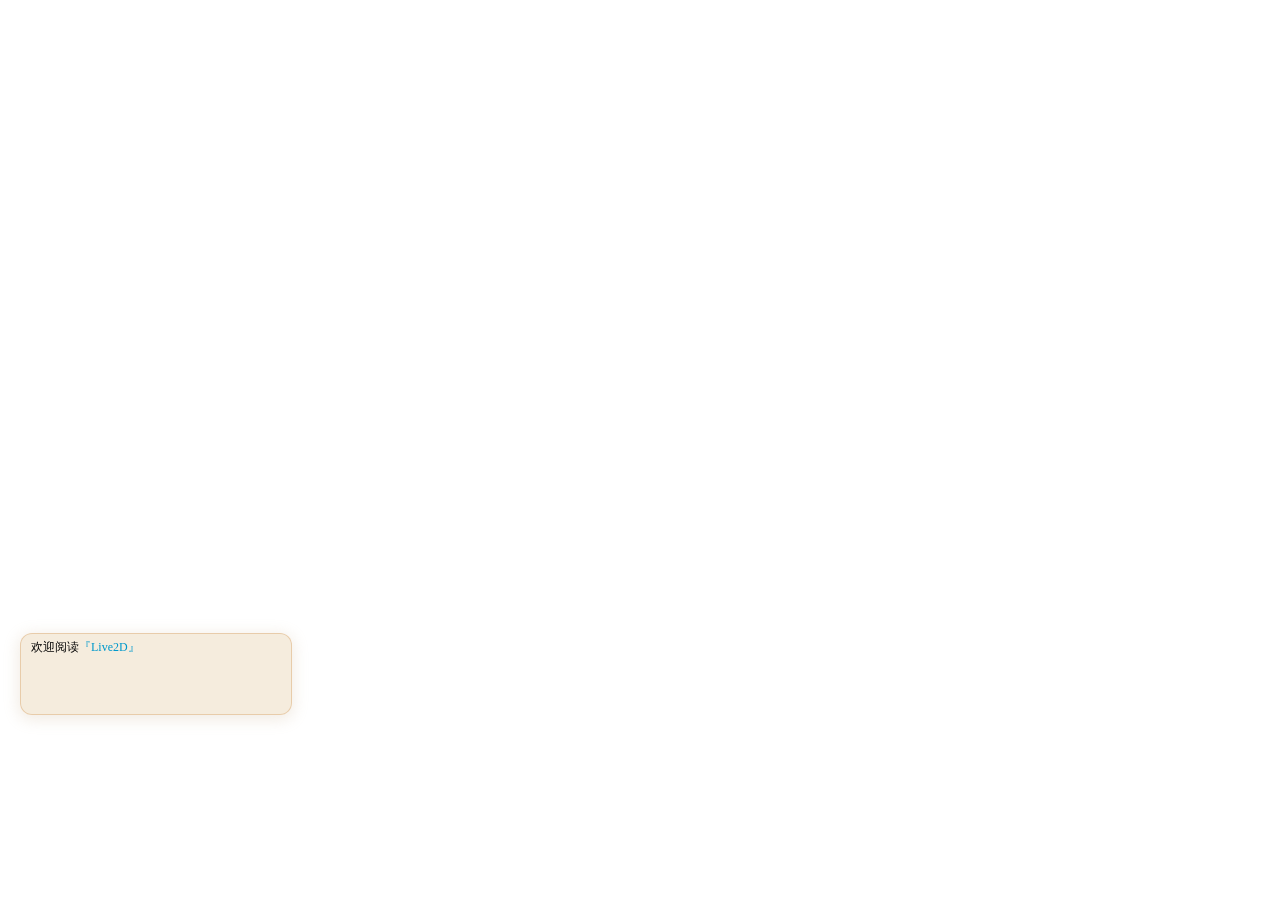
<file: live2d/index.html>
<!DOCTYPE html>
<html xmlns="http://www.w3.org/1999/xhtml">
<head>
    <meta http-equiv="Content-Type" content="text/html; charset=UTF-8"/>
    <title>Live2D</title>
    <link rel="stylesheet" type="text/css" href="assets/waifu.css"/>

</head>
<body>
<link rel="stylesheet" type="text/css" href="./assets/waifu.css">
<div class="waifu" id="waifu">
    <div class="waifu-tips" style="opacity: 1;"></div>
    <canvas id="live2d" width="280" height="250" class="live2d"></canvas>
    <div class="waifu-tool">
        <span class="fui-home"></span>
        <span class="fui-chat"></span>
        <span class="fui-eye"></span>
        <span class="fui-user"></span>
        <span class="fui-photo"></span>
        <span class="fui-info-circle"></span>
        <span class="fui-cross"></span>
    </div>
</div>
<script src="../js/jquery.js"></script>
<script src="./assets/live2d.js"></script>
<script src="./assets/waifu-tips.js"></script>
<script type="text/javascript">initModel()</script>
</body>
</html>
</file>
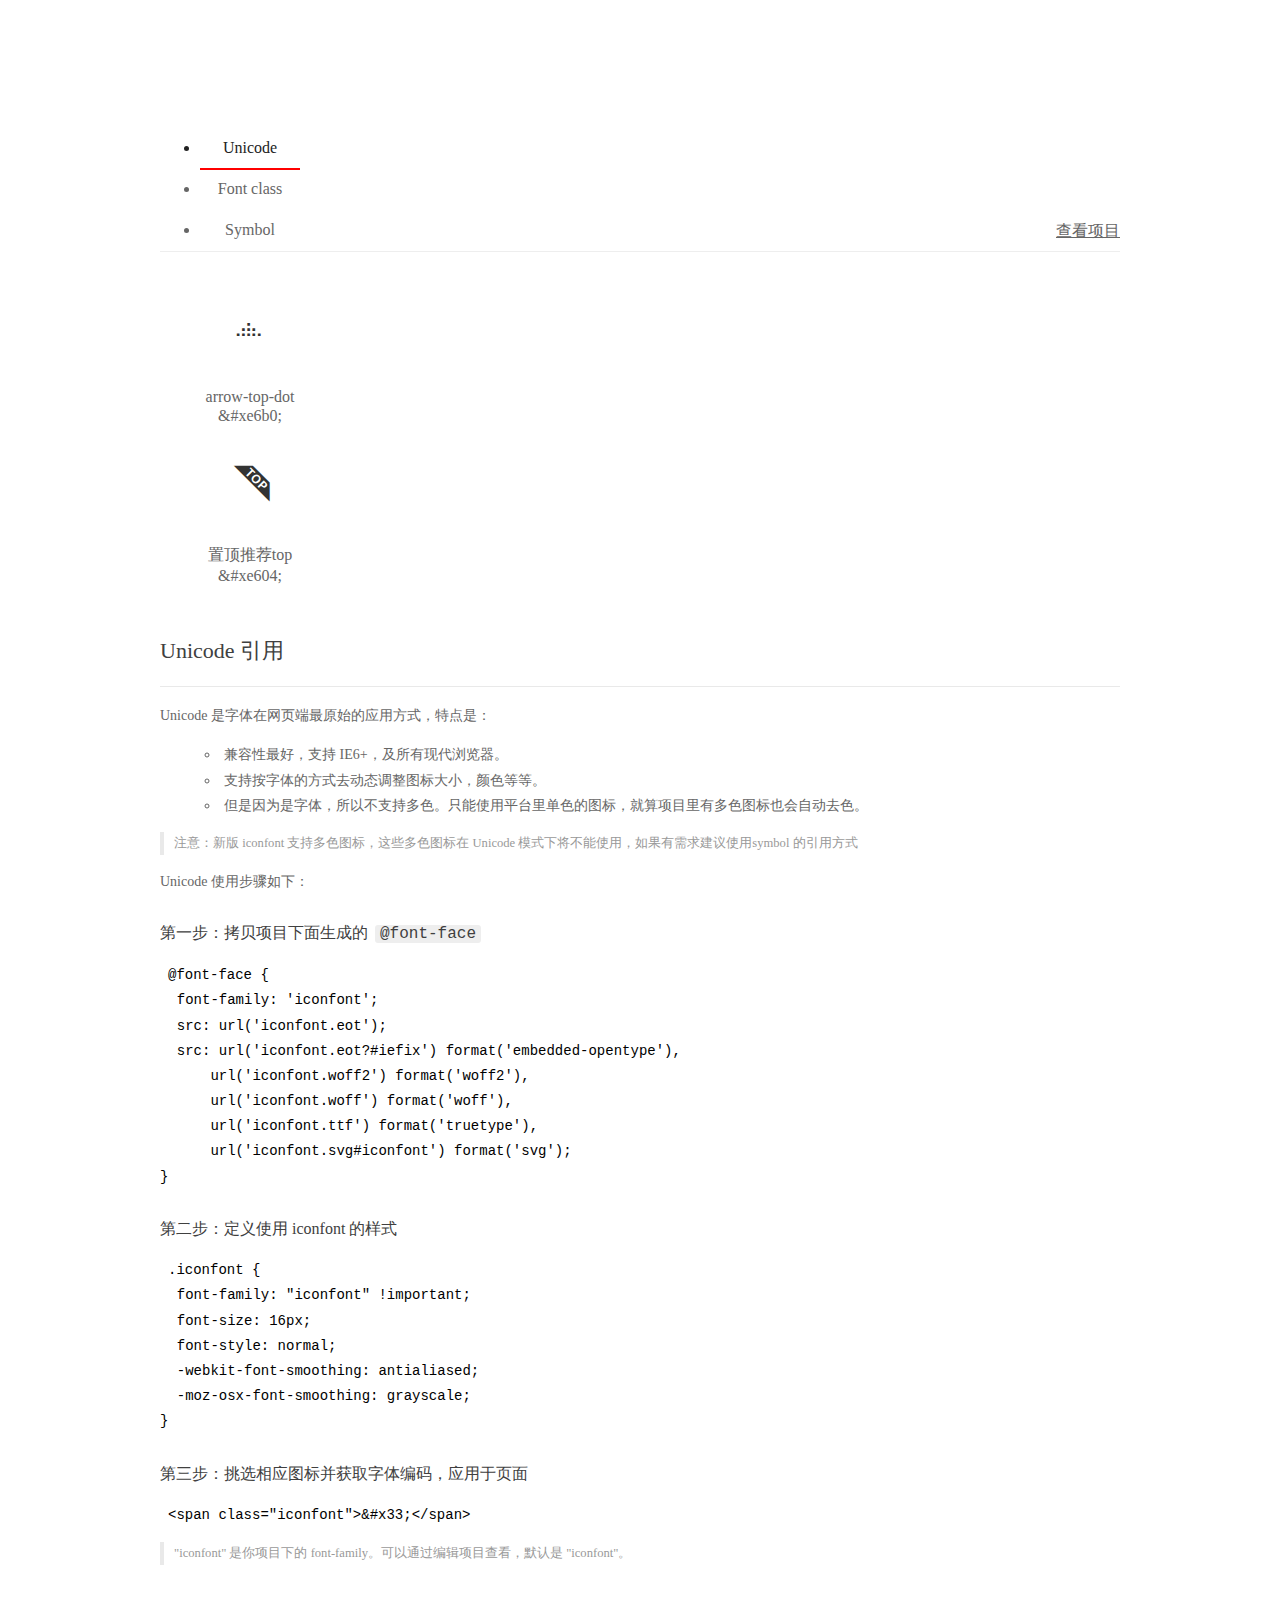
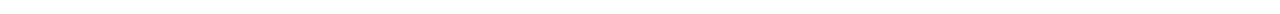
<file: fonts/aside/aside-top/demo_index.html>
<!DOCTYPE html>
<html>
<head>
  <meta charset="utf-8"/>
  <title>IconFont Demo</title>
  <link rel="shortcut icon" href="https://gtms04.alicdn.com/tps/i4/TB1_oz6GVXXXXaFXpXXJDFnIXXX-64-64.ico" type="image/x-icon"/>
  <link rel="stylesheet" href="https://g.alicdn.com/thx/cube/1.3.2/cube.min.css">
  <link rel="stylesheet" href="demo.css">
  <link rel="stylesheet" href="iconfont.css">
  <script src="iconfont.js"></script>
  <!-- jQuery -->
  <script src="https://a1.alicdn.com/oss/uploads/2018/12/26/7bfddb60-08e8-11e9-9b04-53e73bb6408b.js"></script>
  <!-- 代码高亮 -->
  <script src="https://a1.alicdn.com/oss/uploads/2018/12/26/a3f714d0-08e6-11e9-8a15-ebf944d7534c.js"></script>
</head>
<body>
  <div class="main">
    <h1 class="logo"><a href="https://www.iconfont.cn/" title="iconfont 首页" target="_blank">&#xe86b;</a></h1>
    <div class="nav-tabs">
      <ul id="tabs" class="dib-box">
        <li class="dib active"><span>Unicode</span></li>
        <li class="dib"><span>Font class</span></li>
        <li class="dib"><span>Symbol</span></li>
      </ul>
      
      <a href="https://www.iconfont.cn/manage/index?manage_type=myprojects&projectId=1597361" target="_blank" class="nav-more">查看项目</a>
      
    </div>
    <div class="tab-container">
      <div class="content unicode" style="display: block;">
          <ul class="icon_lists dib-box">
          
            <li class="dib">
              <span class="icon iconfont">&#xe6b0;</span>
                <div class="name">arrow-top-dot</div>
                <div class="code-name">&amp;#xe6b0;</div>
              </li>
          
            <li class="dib">
              <span class="icon iconfont">&#xe604;</span>
                <div class="name">置顶推荐top</div>
                <div class="code-name">&amp;#xe604;</div>
              </li>
          
          </ul>
          <div class="article markdown">
          <h2 id="unicode-">Unicode 引用</h2>
          <hr>

          <p>Unicode 是字体在网页端最原始的应用方式，特点是：</p>
          <ul>
            <li>兼容性最好，支持 IE6+，及所有现代浏览器。</li>
            <li>支持按字体的方式去动态调整图标大小，颜色等等。</li>
            <li>但是因为是字体，所以不支持多色。只能使用平台里单色的图标，就算项目里有多色图标也会自动去色。</li>
          </ul>
          <blockquote>
            <p>注意：新版 iconfont 支持多色图标，这些多色图标在 Unicode 模式下将不能使用，如果有需求建议使用symbol 的引用方式</p>
          </blockquote>
          <p>Unicode 使用步骤如下：</p>
          <h3 id="-font-face">第一步：拷贝项目下面生成的 <code>@font-face</code></h3>
<pre><code class="language-css"
>@font-face {
  font-family: 'iconfont';
  src: url('iconfont.eot');
  src: url('iconfont.eot?#iefix') format('embedded-opentype'),
      url('iconfont.woff2') format('woff2'),
      url('iconfont.woff') format('woff'),
      url('iconfont.ttf') format('truetype'),
      url('iconfont.svg#iconfont') format('svg');
}
</code></pre>
          <h3 id="-iconfont-">第二步：定义使用 iconfont 的样式</h3>
<pre><code class="language-css"
>.iconfont {
  font-family: "iconfont" !important;
  font-size: 16px;
  font-style: normal;
  -webkit-font-smoothing: antialiased;
  -moz-osx-font-smoothing: grayscale;
}
</code></pre>
          <h3 id="-">第三步：挑选相应图标并获取字体编码，应用于页面</h3>
<pre>
<code class="language-html"
>&lt;span class="iconfont"&gt;&amp;#x33;&lt;/span&gt;
</code></pre>
          <blockquote>
            <p>"iconfont" 是你项目下的 font-family。可以通过编辑项目查看，默认是 "iconfont"。</p>
          </blockquote>
          </div>
      </div>
      <div class="content font-class">
        <ul class="icon_lists dib-box">
          
          <li class="dib">
            <span class="icon iconfont icon-arrowtopdot"></span>
            <div class="name">
              arrow-top-dot
            </div>
            <div class="code-name">.icon-arrowtopdot
            </div>
          </li>
          
          <li class="dib">
            <span class="icon iconfont icon-star"></span>
            <div class="name">
              置顶推荐top
            </div>
            <div class="code-name">.icon-star
            </div>
          </li>
          
        </ul>
        <div class="article markdown">
        <h2 id="font-class-">font-class 引用</h2>
        <hr>

        <p>font-class 是 Unicode 使用方式的一种变种，主要是解决 Unicode 书写不直观，语意不明确的问题。</p>
        <p>与 Unicode 使用方式相比，具有如下特点：</p>
        <ul>
          <li>兼容性良好，支持 IE8+，及所有现代浏览器。</li>
          <li>相比于 Unicode 语意明确，书写更直观。可以很容易分辨这个 icon 是什么。</li>
          <li>因为使用 class 来定义图标，所以当要替换图标时，只需要修改 class 里面的 Unicode 引用。</li>
          <li>不过因为本质上还是使用的字体，所以多色图标还是不支持的。</li>
        </ul>
        <p>使用步骤如下：</p>
        <h3 id="-fontclass-">第一步：引入项目下面生成的 fontclass 代码：</h3>
<pre><code class="language-html">&lt;link rel="stylesheet" href="./iconfont.css"&gt;
</code></pre>
        <h3 id="-">第二步：挑选相应图标并获取类名，应用于页面：</h3>
<pre><code class="language-html">&lt;span class="iconfont icon-xxx"&gt;&lt;/span&gt;
</code></pre>
        <blockquote>
          <p>"
            iconfont" 是你项目下的 font-family。可以通过编辑项目查看，默认是 "iconfont"。</p>
        </blockquote>
      </div>
      </div>
      <div class="content symbol">
          <ul class="icon_lists dib-box">
          
            <li class="dib">
                <svg class="icon svg-icon" aria-hidden="true">
                  <use xlink:href="#icon-arrowtopdot"></use>
                </svg>
                <div class="name">arrow-top-dot</div>
                <div class="code-name">#icon-arrowtopdot</div>
            </li>
          
            <li class="dib">
                <svg class="icon svg-icon" aria-hidden="true">
                  <use xlink:href="#icon-star"></use>
                </svg>
                <div class="name">置顶推荐top</div>
                <div class="code-name">#icon-star</div>
            </li>
          
          </ul>
          <div class="article markdown">
          <h2 id="symbol-">Symbol 引用</h2>
          <hr>

          <p>这是一种全新的使用方式，应该说这才是未来的主流，也是平台目前推荐的用法。相关介绍可以参考这篇<a href="">文章</a>
            这种用法其实是做了一个 SVG 的集合，与另外两种相比具有如下特点：</p>
          <ul>
            <li>支持多色图标了，不再受单色限制。</li>
            <li>通过一些技巧，支持像字体那样，通过 <code>font-size</code>, <code>color</code> 来调整样式。</li>
            <li>兼容性较差，支持 IE9+，及现代浏览器。</li>
            <li>浏览器渲染 SVG 的性能一般，还不如 png。</li>
          </ul>
          <p>使用步骤如下：</p>
          <h3 id="-symbol-">第一步：引入项目下面生成的 symbol 代码：</h3>
<pre><code class="language-html">&lt;script src="./iconfont.js"&gt;&lt;/script&gt;
</code></pre>
          <h3 id="-css-">第二步：加入通用 CSS 代码（引入一次就行）：</h3>
<pre><code class="language-html">&lt;style&gt;
.icon {
  width: 1em;
  height: 1em;
  vertical-align: -0.15em;
  fill: currentColor;
  overflow: hidden;
}
&lt;/style&gt;
</code></pre>
          <h3 id="-">第三步：挑选相应图标并获取类名，应用于页面：</h3>
<pre><code class="language-html">&lt;svg class="icon" aria-hidden="true"&gt;
  &lt;use xlink:href="#icon-xxx"&gt;&lt;/use&gt;
&lt;/svg&gt;
</code></pre>
          </div>
      </div>

    </div>
  </div>
  <script>
  $(document).ready(function () {
      $('.tab-container .content:first').show()

      $('#tabs li').click(function (e) {
        var tabContent = $('.tab-container .content')
        var index = $(this).index()

        if ($(this).hasClass('active')) {
          return
        } else {
          $('#tabs li').removeClass('active')
          $(this).addClass('active')

          tabContent.hide().eq(index).fadeIn()
        }
      })
    })
  </script>
</body>
</html>
</file>
<file: live2d/assets/waifu.css>
.waifu{position:fixed;bottom:0;left:0;z-index:1;font-size:0;-webkit-transform:translateY(3px);transform:translateY(3px)}.waifu:hover{-webkit-transform:translateY(0);transform:translateY(0)}.waifu.showMyhkPlayer{-webkit-transform:translate3d(365px,0,0);-moz-transform:translate3d(365px,0,0);-ms-transform:translate3d(365px,0,0);transform:translate3d(365px,0,0)}@media (max-width:768px){.waifu{display:none}}.waifu-tips{opacity:0;width:250px;height:70px;margin:-20px 20px;padding:5px 10px;border:1px solid rgba(224,186,140,.62);border-radius:12px;background-color:rgba(236,217,188,.5);box-shadow:0 3px 15px 2px rgba(191,158,118,.2);font-size:12px;text-overflow:ellipsis;overflow:hidden;position:absolute;animation-delay:5s;animation-duration:50s;animation-iteration-count:infinite;animation-name:shake;animation-timing-function:ease-in-out}.waifu-tool{display:none;color:#aaa;top:50px;right:10px;font-size:14px;position:absolute}.waifu:hover .waifu-tool{display:block}.waifu-tool span{display:block;cursor:pointer;color:#5b6c7d;line-height:20px;transition:.2s}.waifu-tool span:hover{color:#34495e}.waifu #live2d{position:relative}.waifu #live2d:hover{cursor:-webkit-grab}.waifu #live2d:active{cursor:-webkit-grabbing}@keyframes shake{2%{transform:translate(.5px,-1.5px) rotate(-.5deg)}4%{transform:translate(.5px,1.5px) rotate(1.5deg)}6%{transform:translate(1.5px,1.5px) rotate(1.5deg)}8%{transform:translate(2.5px,1.5px) rotate(.5deg)}10%{transform:translate(.5px,2.5px) rotate(.5deg)}12%{transform:translate(1.5px,1.5px) rotate(.5deg)}14%{transform:translate(.5px,.5px) rotate(.5deg)}16%{transform:translate(-1.5px,-.5px) rotate(1.5deg)}18%{transform:translate(.5px,.5px) rotate(1.5deg)}20%{transform:translate(2.5px,2.5px) rotate(1.5deg)}22%{transform:translate(.5px,-1.5px) rotate(1.5deg)}24%{transform:translate(-1.5px,1.5px) rotate(-.5deg)}26%{transform:translate(1.5px,.5px) rotate(1.5deg)}28%{transform:translate(-.5px,-.5px) rotate(-.5deg)}30%{transform:translate(1.5px,-.5px) rotate(-.5deg)}32%{transform:translate(2.5px,-1.5px) rotate(1.5deg)}34%{transform:translate(2.5px,2.5px) rotate(-.5deg)}36%{transform:translate(.5px,-1.5px) rotate(.5deg)}38%{transform:translate(2.5px,-.5px) rotate(-.5deg)}40%{transform:translate(-.5px,2.5px) rotate(.5deg)}42%{transform:translate(-1.5px,2.5px) rotate(.5deg)}44%{transform:translate(-1.5px,1.5px) rotate(.5deg)}46%{transform:translate(1.5px,-.5px) rotate(-.5deg)}48%{transform:translate(2.5px,-.5px) rotate(.5deg)}50%{transform:translate(-1.5px,1.5px) rotate(.5deg)}52%{transform:translate(-.5px,1.5px) rotate(.5deg)}54%{transform:translate(-1.5px,1.5px) rotate(.5deg)}56%{transform:translate(.5px,2.5px) rotate(1.5deg)}58%{transform:translate(2.5px,2.5px) rotate(.5deg)}60%{transform:translate(2.5px,-1.5px) rotate(1.5deg)}62%{transform:translate(-1.5px,.5px) rotate(1.5deg)}64%{transform:translate(-1.5px,1.5px) rotate(1.5deg)}66%{transform:translate(.5px,2.5px) rotate(1.5deg)}68%{transform:translate(2.5px,-1.5px) rotate(1.5deg)}70%{transform:translate(2.5px,2.5px) rotate(.5deg)}72%{transform:translate(-.5px,-1.5px) rotate(1.5deg)}74%{transform:translate(-1.5px,2.5px) rotate(1.5deg)}76%{transform:translate(-1.5px,2.5px) rotate(1.5deg)}78%{transform:translate(-1.5px,2.5px) rotate(.5deg)}80%{transform:translate(-1.5px,.5px) rotate(-.5deg)}82%{transform:translate(-1.5px,.5px) rotate(-.5deg)}84%{transform:translate(-.5px,.5px) rotate(1.5deg)}86%{transform:translate(2.5px,1.5px) rotate(.5deg)}88%{transform:translate(-1.5px,.5px) rotate(1.5deg)}90%{transform:translate(-1.5px,-.5px) rotate(-.5deg)}92%{transform:translate(-1.5px,-1.5px) rotate(1.5deg)}94%{transform:translate(.5px,.5px) rotate(-.5deg)}96%{transform:translate(2.5px,-.5px) rotate(-.5deg)}98%{transform:translate(-1.5px,-1.5px) rotate(-.5deg)}0%,100%{transform:translate(0,0) rotate(0)}}@font-face{font-family:Flat-UI-Icons;src:url(flat-ui-icons-regular.eot);src:url(flat-ui-icons-regular.eot?#iefix) format('embedded-opentype'),url(flat-ui-icons-regular.woff) format('woff'),url(flat-ui-icons-regular.ttf) format('truetype'),url(flat-ui-icons-regular.svg#flat-ui-icons-regular) format('svg')}[class*=fui-],[class^=fui-]{font-family:Flat-UI-Icons;speak:none;font-style:normal;font-weight:400;font-variant:normal;text-transform:none;-webkit-font-smoothing:antialiased;-moz-osx-font-smoothing:grayscale}.fui-cross:before{content:"\e609"}.fui-info-circle:before{content:"\e60f"}.fui-photo:before{content:"\e62a"}.fui-eye:before{content:"\e62c"}.fui-chat:before{content:"\e62d"}.fui-home:before{content:"\e62e"}.fui-user:before{content:"\e631"}
</file>
<file: fonts/aside/aside-top/demo.css>
/* Logo 字体 */
@font-face {
  font-family: "iconfont logo";
  src: url('https://at.alicdn.com/t/font_985780_km7mi63cihi.eot?t=1545807318834');
  src: url('https://at.alicdn.com/t/font_985780_km7mi63cihi.eot?t=1545807318834#iefix') format('embedded-opentype'),
    url('https://at.alicdn.com/t/font_985780_km7mi63cihi.woff?t=1545807318834') format('woff'),
    url('https://at.alicdn.com/t/font_985780_km7mi63cihi.ttf?t=1545807318834') format('truetype'),
    url('https://at.alicdn.com/t/font_985780_km7mi63cihi.svg?t=1545807318834#iconfont') format('svg');
}

.logo {
  font-family: "iconfont logo";
  font-size: 160px;
  font-style: normal;
  -webkit-font-smoothing: antialiased;
  -moz-osx-font-smoothing: grayscale;
}

/* tabs */
.nav-tabs {
  position: relative;
}

.nav-tabs .nav-more {
  position: absolute;
  right: 0;
  bottom: 0;
  height: 42px;
  line-height: 42px;
  color: #666;
}

#tabs {
  border-bottom: 1px solid #eee;
}

#tabs li {
  cursor: pointer;
  width: 100px;
  height: 40px;
  line-height: 40px;
  text-align: center;
  font-size: 16px;
  border-bottom: 2px solid transparent;
  position: relative;
  z-index: 1;
  margin-bottom: -1px;
  color: #666;
}


#tabs .active {
  border-bottom-color: #f00;
  color: #222;
}

.tab-container .content {
  display: none;
}

/* 页面布局 */
.main {
  padding: 30px 100px;
  width: 960px;
  margin: 0 auto;
}

.main .logo {
  color: #333;
  text-align: left;
  margin-bottom: 30px;
  line-height: 1;
  height: 110px;
  margin-top: -50px;
  overflow: hidden;
  *zoom: 1;
}

.main .logo a {
  font-size: 160px;
  color: #333;
}

.helps {
  margin-top: 40px;
}

.helps pre {
  padding: 20px;
  margin: 10px 0;
  border: solid 1px #e7e1cd;
  background-color: #fffdef;
  overflow: auto;
}

.icon_lists {
  width: 100% !important;
  overflow: hidden;
  *zoom: 1;
}

.icon_lists li {
  width: 100px;
  margin-bottom: 10px;
  margin-right: 20px;
  text-align: center;
  list-style: none !important;
  cursor: default;
}

.icon_lists li .code-name {
  line-height: 1.2;
}

.icon_lists .icon {
  display: block;
  height: 100px;
  line-height: 100px;
  font-size: 42px;
  margin: 10px auto;
  color: #333;
  -webkit-transition: font-size 0.25s linear, width 0.25s linear;
  -moz-transition: font-size 0.25s linear, width 0.25s linear;
  transition: font-size 0.25s linear, width 0.25s linear;
}

.icon_lists .icon:hover {
  font-size: 100px;
}

.icon_lists .svg-icon {
  /* 通过设置 font-size 来改变图标大小 */
  width: 1em;
  /* 图标和文字相邻时，垂直对齐 */
  vertical-align: -0.15em;
  /* 通过设置 color 来改变 SVG 的颜色/fill */
  fill: currentColor;
  /* path 和 stroke 溢出 viewBox 部分在 IE 下会显示
      normalize.css 中也包含这行 */
  overflow: hidden;
}

.icon_lists li .name,
.icon_lists li .code-name {
  color: #666;
}

/* markdown 样式 */
.markdown {
  color: #666;
  font-size: 14px;
  line-height: 1.8;
}

.highlight {
  line-height: 1.5;
}

.markdown img {
  vertical-align: middle;
  max-width: 100%;
}

.markdown h1 {
  color: #404040;
  font-weight: 500;
  line-height: 40px;
  margin-bottom: 24px;
}

.markdown h2,
.markdown h3,
.markdown h4,
.markdown h5,
.markdown h6 {
  color: #404040;
  margin: 1.6em 0 0.6em 0;
  font-weight: 500;
  clear: both;
}

.markdown h1 {
  font-size: 28px;
}

.markdown h2 {
  font-size: 22px;
}

.markdown h3 {
  font-size: 16px;
}

.markdown h4 {
  font-size: 14px;
}

.markdown h5 {
  font-size: 12px;
}

.markdown h6 {
  font-size: 12px;
}

.markdown hr {
  height: 1px;
  border: 0;
  background: #e9e9e9;
  margin: 16px 0;
  clear: both;
}

.markdown p {
  margin: 1em 0;
}

.markdown>p,
.markdown>blockquote,
.markdown>.highlight,
.markdown>ol,
.markdown>ul {
  width: 80%;
}

.markdown ul>li {
  list-style: circle;
}

.markdown>ul li,
.markdown blockquote ul>li {
  margin-left: 20px;
  padding-left: 4px;
}

.markdown>ul li p,
.markdown>ol li p {
  margin: 0.6em 0;
}

.markdown ol>li {
  list-style: decimal;
}

.markdown>ol li,
.markdown blockquote ol>li {
  margin-left: 20px;
  padding-left: 4px;
}

.markdown code {
  margin: 0 3px;
  padding: 0 5px;
  background: #eee;
  border-radius: 3px;
}

.markdown strong,
.markdown b {
  font-weight: 600;
}

.markdown>table {
  border-collapse: collapse;
  border-spacing: 0px;
  empty-cells: show;
  border: 1px solid #e9e9e9;
  width: 95%;
  margin-bottom: 24px;
}

.markdown>table th {
  white-space: nowrap;
  color: #333;
  font-weight: 600;
}

.markdown>table th,
.markdown>table td {
  border: 1px solid #e9e9e9;
  padding: 8px 16px;
  text-align: left;
}

.markdown>table th {
  background: #F7F7F7;
}

.markdown blockquote {
  font-size: 90%;
  color: #999;
  border-left: 4px solid #e9e9e9;
  padding-left: 0.8em;
  margin: 1em 0;
}

.markdown blockquote p {
  margin: 0;
}

.markdown .anchor {
  opacity: 0;
  transition: opacity 0.3s ease;
  margin-left: 8px;
}

.markdown .waiting {
  color: #ccc;
}

.markdown h1:hover .anchor,
.markdown h2:hover .anchor,
.markdown h3:hover .anchor,
.markdown h4:hover .anchor,
.markdown h5:hover .anchor,
.markdown h6:hover .anchor {
  opacity: 1;
  display: inline-block;
}

.markdown>br,
.markdown>p>br {
  clear: both;
}


.hljs {
  display: block;
  background: white;
  padding: 0.5em;
  color: #333333;
  overflow-x: auto;
}

.hljs-comment,
.hljs-meta {
  color: #969896;
}

.hljs-string,
.hljs-variable,
.hljs-template-variable,
.hljs-strong,
.hljs-emphasis,
.hljs-quote {
  color: #df5000;
}

.hljs-keyword,
.hljs-selector-tag,
.hljs-type {
  color: #a71d5d;
}

.hljs-literal,
.hljs-symbol,
.hljs-bullet,
.hljs-attribute {
  color: #0086b3;
}

.hljs-section,
.hljs-name {
  color: #63a35c;
}

.hljs-tag {
  color: #333333;
}

.hljs-title,
.hljs-attr,
.hljs-selector-id,
.hljs-selector-class,
.hljs-selector-attr,
.hljs-selector-pseudo {
  color: #795da3;
}

.hljs-addition {
  color: #55a532;
  background-color: #eaffea;
}

.hljs-deletion {
  color: #bd2c00;
  background-color: #ffecec;
}

.hljs-link {
  text-decoration: underline;
}

/* 代码高亮 */
/* PrismJS 1.15.0
https://prismjs.com/download.html#themes=prism&languages=markup+css+clike+javascript */
/**
 * prism.js default theme for JavaScript, CSS and HTML
 * Based on dabblet (http://dabblet.com)
 * @author Lea Verou
 */
code[class*="language-"],
pre[class*="language-"] {
  color: black;
  background: none;
  text-shadow: 0 1px white;
  font-family: Consolas, Monaco, 'Andale Mono', 'Ubuntu Mono', monospace;
  text-align: left;
  white-space: pre;
  word-spacing: normal;
  word-break: normal;
  word-wrap: normal;
  line-height: 1.5;

  -moz-tab-size: 4;
  -o-tab-size: 4;
  tab-size: 4;

  -webkit-hyphens: none;
  -moz-hyphens: none;
  -ms-hyphens: none;
  hyphens: none;
}

pre[class*="language-"]::-moz-selection,
pre[class*="language-"] ::-moz-selection,
code[class*="language-"]::-moz-selection,
code[class*="language-"] ::-moz-selection {
  text-shadow: none;
  background: #b3d4fc;
}

pre[class*="language-"]::selection,
pre[class*="language-"] ::selection,
code[class*="language-"]::selection,
code[class*="language-"] ::selection {
  text-shadow: none;
  background: #b3d4fc;
}

@media print {

  code[class*="language-"],
  pre[class*="language-"] {
    text-shadow: none;
  }
}

/* Code blocks */
pre[class*="language-"] {
  padding: 1em;
  margin: .5em 0;
  overflow: auto;
}

:not(pre)>code[class*="language-"],
pre[class*="language-"] {
  background: #f5f2f0;
}

/* Inline code */
:not(pre)>code[class*="language-"] {
  padding: .1em;
  border-radius: .3em;
  white-space: normal;
}

.token.comment,
.token.prolog,
.token.doctype,
.token.cdata {
  color: slategray;
}

.token.punctuation {
  color: #999;
}

.namespace {
  opacity: .7;
}

.token.property,
.token.tag,
.token.boolean,
.token.number,
.token.constant,
.token.symbol,
.token.deleted {
  color: #905;
}

.token.selector,
.token.attr-name,
.token.string,
.token.char,
.token.builtin,
.token.inserted {
  color: #690;
}

.token.operator,
.token.entity,
.token.url,
.language-css .token.string,
.style .token.string {
  color: #9a6e3a;
  background: hsla(0, 0%, 100%, .5);
}

.token.atrule,
.token.attr-value,
.token.keyword {
  color: #07a;
}

.token.function,
.token.class-name {
  color: #DD4A68;
}

.token.regex,
.token.important,
.token.variable {
  color: #e90;
}

.token.important,
.token.bold {
  font-weight: bold;
}

.token.italic {
  font-style: italic;
}

.token.entity {
  cursor: help;
}
</file>
<file: fonts/aside/aside-top/iconfont.css>
@font-face {font-family: "iconfont";
  src: url('iconfont.eot?t=1578131948825'); /* IE9 */
  src: url('iconfont.eot?t=1578131948825#iefix') format('embedded-opentype'), /* IE6-IE8 */
  url('[data-uri]') format('woff2'),
  url('iconfont.woff?t=1578131948825') format('woff'),
  url('iconfont.ttf?t=1578131948825') format('truetype'), /* chrome, firefox, opera, Safari, Android, iOS 4.2+ */
  url('iconfont.svg?t=1578131948825#iconfont') format('svg'); /* iOS 4.1- */
}

.iconfont {
  font-family: "iconfont" !important;
  font-size: 16px;
  font-style: normal;
  -webkit-font-smoothing: antialiased;
  -moz-osx-font-smoothing: grayscale;
}

.icon-arrowtopdot:before {
  content: "\e6b0";
}

.icon-star:before {
  content: "\e604";
}
</file>
